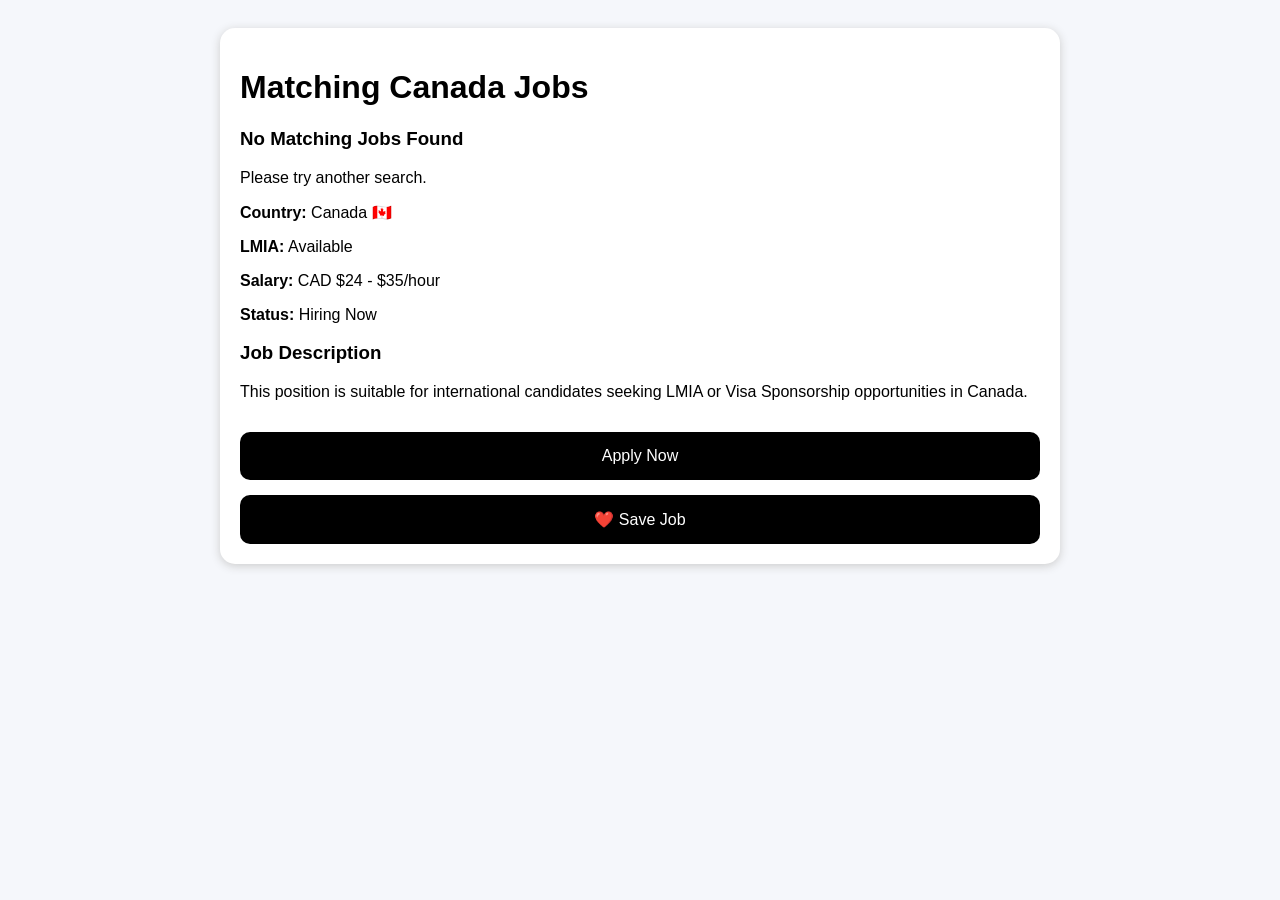
<file: jobs.html>
<!DOCTYPE html>
<html>

<head>

<title>Job Details</title>

<style>

body{
font-family:Arial;
background:#f5f7fb;
padding:20px;
}

.card{
background:white;
padding:20px;
border-radius:15px;
box-shadow:0 2px 10px #ccc;
max-width:800px;
margin:auto;
}

button{
width:100%;
padding:15px;
margin-top:15px;
background:#000;
color:white;
border:none;
border-radius:10px;
font-size:16px;
}

</style>

</head>

<body>

<div class="card">

<h1>
Matching Canada Jobs
</h1>

<div id="jobResults"></div>
<p><b>Country:</b> Canada 🇨🇦</p>

<p><b>LMIA:</b> Available</p>

<p><b>Salary:</b> CAD $24 - $35/hour</p>

<p><b>Status:</b> Hiring Now</p>

<h3>Job Description</h3>

<p>

This position is suitable for international candidates seeking LMIA or Visa Sponsorship opportunities in Canada.

</p>

<button onclick="applyJob()">

Apply Now

</button>
<button onclick="saveJob()">

❤️ Save Job

</button>
</div>

<script>

const matchedJobs =
JSON.parse(localStorage.getItem("matchedJobs")) || [];

const results =
document.getElementById("jobResults");


if(matchedJobs.length === 0){

results.innerHTML = `
<h3>No Matching Jobs Found</h3>
<p>Please try another search.</p>
`;

}else{


matchedJobs.forEach(function(job){


results.innerHTML += `

<div class="card">

<h2>${job.title}</h2>

<p>🇨🇦 Location: ${job.location}</p>

<p>LMIA: ${job.lmia}</p>

<p>Salary: ${job.salary}</p>

<p>⭐ Match Score: ${job.match}%</p>



</div>

`;

});

}



function applyJob(jobName){

let applications =
JSON.parse(localStorage.getItem("applications")) || [];


applications.push({

job: jobName,

company:"Canadian Employer",

status:"Applied"

});


localStorage.setItem(
"applications",
JSON.stringify(applications)
);


alert("✅ Application Submitted Successfully!");

}




function saveJob(jobName){

let savedJobs =
JSON.parse(localStorage.getItem("savedJobs")) || [];


if(!savedJobs.includes(jobName)){


savedJobs.push(jobName);


localStorage.setItem(
"savedJobs",
JSON.stringify(savedJobs)
);


alert("❤️ Job Saved Successfully!");


}else{


alert("⚠️ This job is already saved.");


}


}
</script>

</body>

</html>
</file>
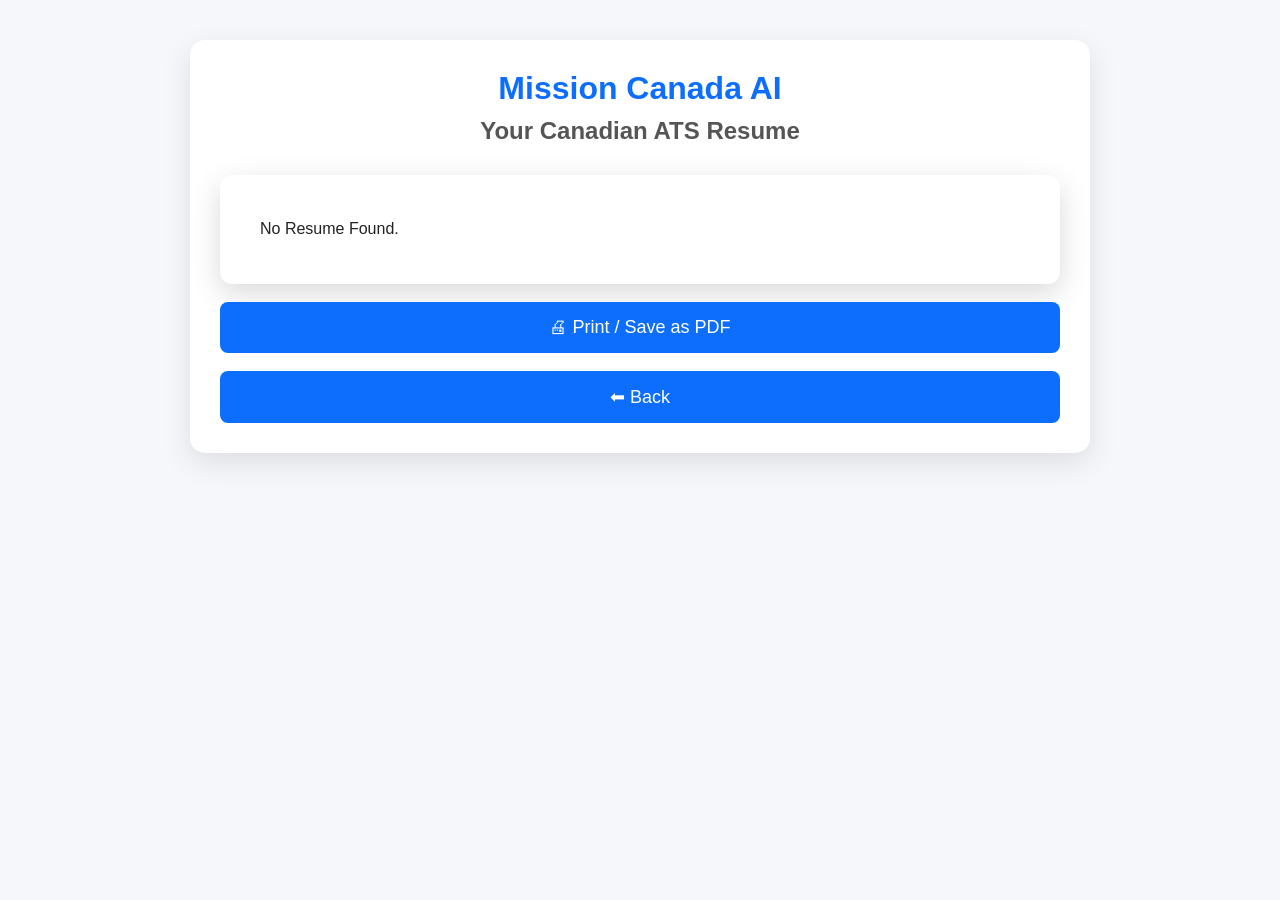
<file: Preview.html>
<!DOCTYPE html>
<html lang="en">

<head>

<meta charset="UTF-8">

<meta name="viewport" content="width=device-width, initial-scale=1.0">

<title>Resume Preview</title>

<link rel="stylesheet" href="resume.css">

</head>

<body>

<div class="container">

<h1>Mission Canada AI</h1>

<h2>Your Canadian ATS Resume</h2>

<pre id="resumePreview"></pre>

<br>

<button onclick="window.print()">

🖨 Print / Save as PDF

</button>

<br><br>

<button onclick="window.location.href='resume.html'">

⬅ Back

</button>

</div>

<script>

const resume =
localStorage.getItem("generatedResume");

document.getElementById("resumePreview").textContent =
resume || "No Resume Found.";

</script>

</body>

</html>
</file>
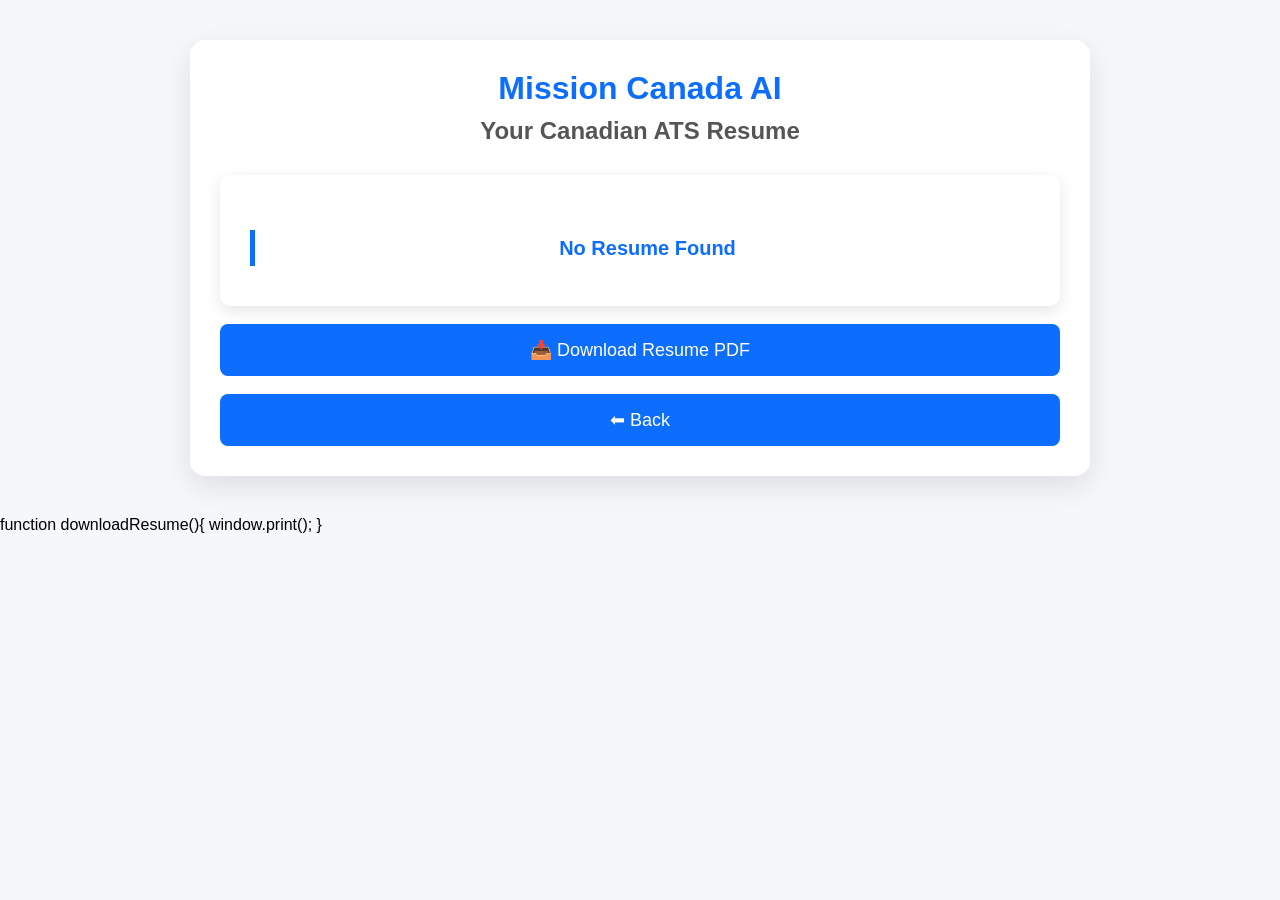
<file: preview.html>
<!DOCTYPE html>
<html lang="en">

<head>

<meta charset="UTF-8">

<meta name="viewport" content="width=device-width, initial-scale=1.0">

<title>Resume Preview</title>

<link rel="stylesheet" href="resume.css">

</head>

<body>

<div class="container">

<h1>Mission Canada AI</h1>

<h2>Your Canadian ATS Resume</h2>

<div id="resumePreview"
style="
background:white;
padding:30px;
border-radius:10px;
box-shadow:0 5px 15px rgba(0,0,0,.1);
line-height:1.8;
white-space:pre-wrap;
font-size:16px;
">
</div>

<br>

<button onclick="downloadResume()">

📥 Download Resume PDF

</button>

<br><br>

<button onclick="window.location.href='resume.html'">

⬅ Back

</button>

</div>
function downloadResume(){

window.print();

}
<script>



const resume = localStorage.getItem("generatedResume");

const preview = document.getElementById("resumePreview");

if(resume){

preview.innerHTML = resume
.replace(/\n/g,"<br>")
.replace(
/CANADIAN ATS RESUME/g,
"<div style='text-align:center;padding-bottom:20px;border-bottom:3px solid #0d6efd;'><h1 style='margin:0;color:#0d6efd;'>CANADIAN ATS RESUME</h1><p style='margin-top:10px;color:#666;'>Professional Resume - ATS Friendly Format</p></div>"
)
.replace(/PROFESSIONAL SUMMARY/g,"<h2 style='color:#0d6efd;'>Professional Summary</h2>")
.replace(/WORK EXPERIENCE/g,"<h2 style='color:#0d6efd;'>Work Experience</h2>")
.replace(/EDUCATION/g,"<h2 style='color:#0d6efd;'>Education</h2>")
.replace(/SKILLS/g,"<h2 style='color:#0d6efd;'>Skills</h2>")
.replace(/CORE SKILLS/g,"<h2 style='color:#0d6efd;'>Core Skills</h2>")
.replace(/CERTIFICATIONS/g,"<h2 style='color:#0d6efd;'>Certifications</h2>")
.replace(/LANGUAGES/g,"<h2 style='color:#0d6efd;'>Languages</h2>")
.replace(/REFERENCES/g,"<h2 style='color:#0d6efd;'>References</h2>");

}else{

preview.innerHTML="<h2>No Resume Found</h2>";

}

</script>

</body>

</html>
</file>
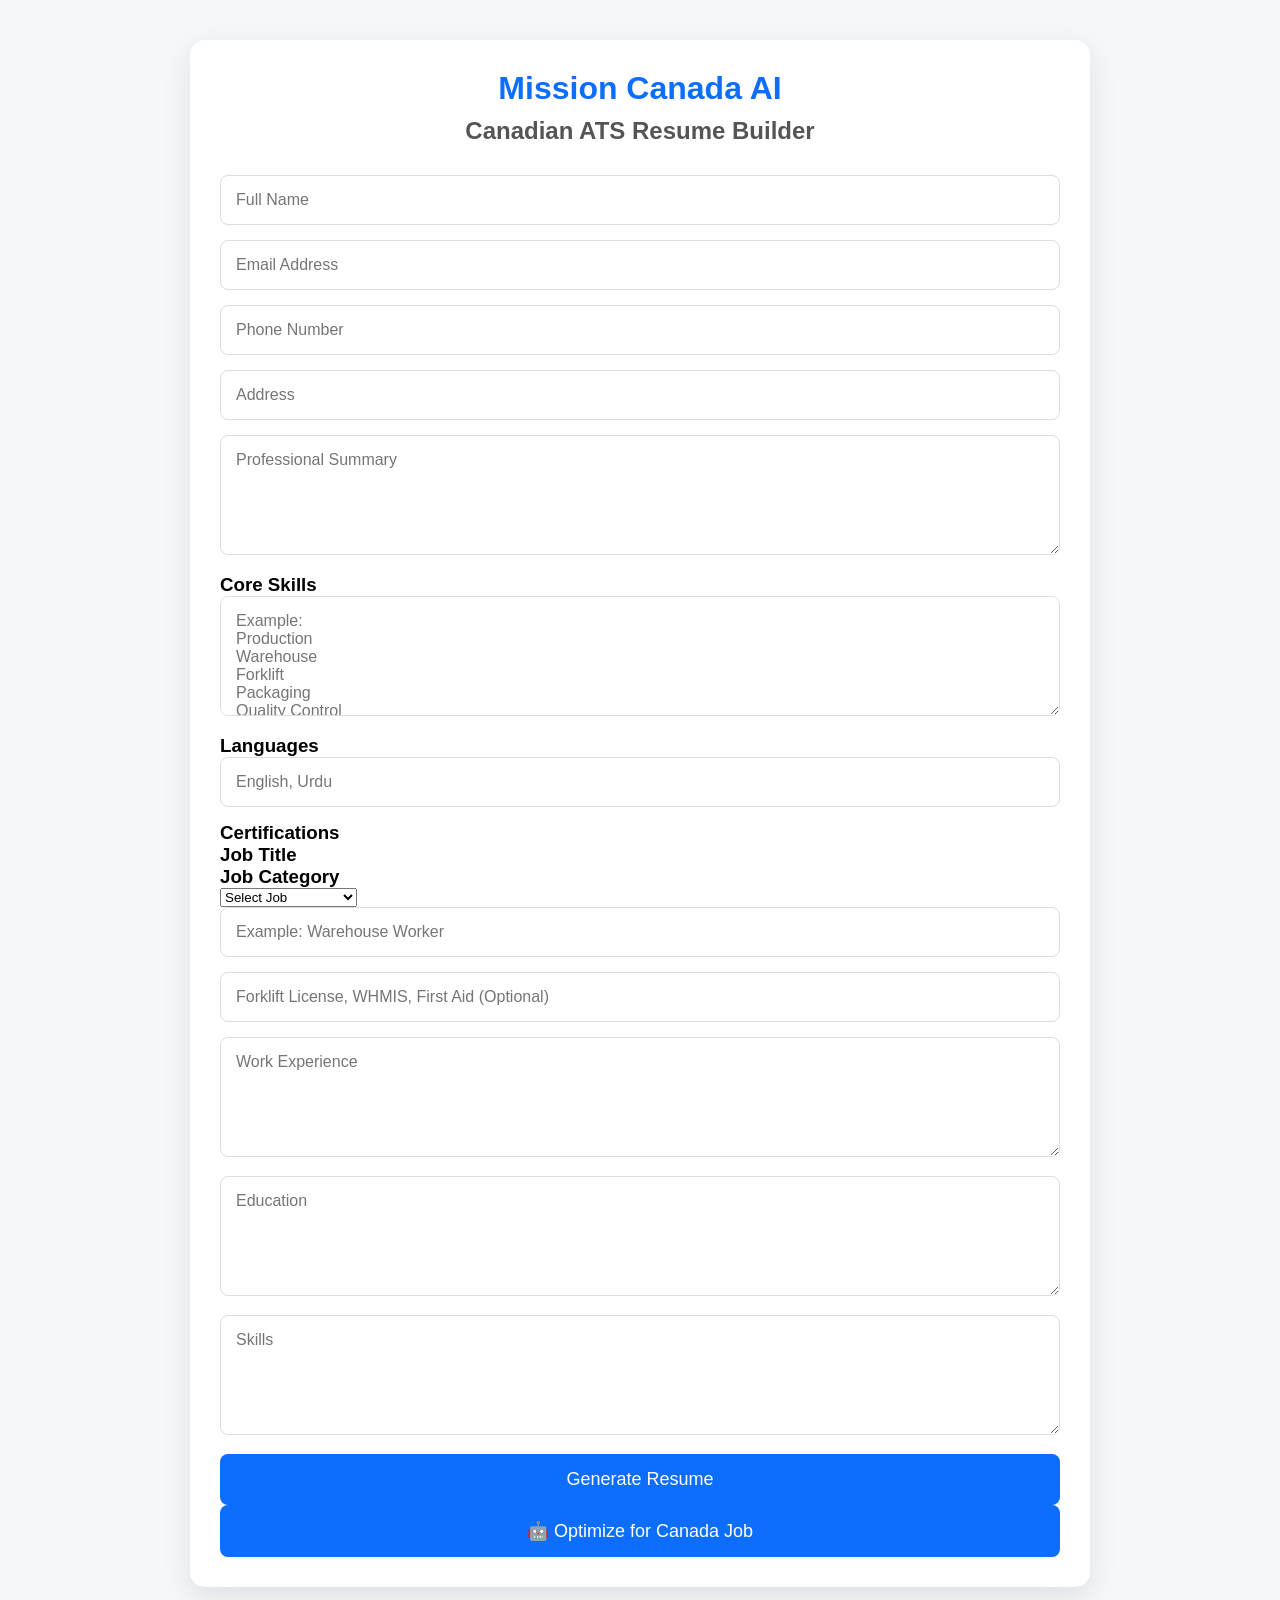
<file: resume.html>
<!DOCTYPE html>
<html lang="en">

<head>

<meta charset="UTF-8">
<meta name="viewport" content="width=device-width, initial-scale=1.0">

<title>Mission Canada AI - Resume Builder</title>

<link rel="stylesheet" href="resume.css">

</head>

<body>

<div class="container">

<h1>Mission Canada AI</h1>

<h2>Canadian ATS Resume Builder</h2>

<form id="resumeForm">

<input type="text" id="fullName" placeholder="Full Name" required>

<input type="email" id="email" placeholder="Email Address" required>

<input type="text" id="phone" placeholder="Phone Number" required>

<input type="text" id="address" placeholder="Address">

<textarea id="summary" placeholder="Professional Summary"></textarea>
<h3>Core Skills</h3>

<textarea id="coreSkills"
placeholder="Example:
Production
Warehouse
Forklift
Packaging
Quality Control
Inventory Management"></textarea>

<h3>Languages</h3>

<input type="text"
id="languages"
placeholder="English, Urdu">

<h3>Certifications</h3>
<h3>Job Title</h3>
<h3>Job Category</h3>

<select id="jobCategory">

<option value="">Select Job</option>

<option>Warehouse Worker</option>

<option>General Labourer</option>

<option>Production Worker</option>

<option>Forklift Operator</option>

<option>Machine Operator</option>

<option>Driver</option>

<option>Factory Worker</option>

</select>
<input
type="text"
id="jobTitle"
placeholder="Example: Warehouse Worker">
<input type="text"
id="certifications"
placeholder="Forklift License, WHMIS, First Aid (Optional)">
<textarea id="experience" placeholder="Work Experience"></textarea>

<textarea id="education" placeholder="Education"></textarea>

<textarea id="skills" placeholder="Skills"></textarea>

<button type="submit">

Generate Resume

</button>
<button type="button" id="optimizeBtn">

🤖 Optimize for Canada Job

</button>
</form>

</div>
<script>
alert("resume.html Loaded");
</script>
<script src="resume.js"></script>

</body>

</html>
</file>
<file: resume.css>
*{
margin:0;
padding:0;
box-sizing:border-box;
font-family:Arial, Helvetica, sans-serif;
}

body{

background:#f5f7fb;

}

.container{

max-width:900px;

margin:40px auto;

background:white;

padding:30px;

border-radius:15px;

box-shadow:0 10px 30px rgba(0,0,0,.1);

}

h1{

text-align:center;

color:#0d6efd;

margin-bottom:10px;

}

h2{

text-align:center;

margin-bottom:30px;

color:#555;

}

input,
textarea{

width:100%;

padding:15px;

margin-bottom:15px;

border:1px solid #ddd;

border-radius:8px;

font-size:16px;

}

textarea{

height:120px;

resize:vertical;

}

button{

width:100%;

padding:15px;

background:#0d6efd;

color:white;

border:none;

border-radius:8px;

font-size:18px;

cursor:pointer;

transition:.3s;

}

button:hover{

background:#084298;

}
#resumePreview{

max-width:850px;

margin:auto;

background:white;

padding:40px;

border-radius:12px;

box-shadow:0 10px 30px rgba(0,0,0,.15);

line-height:1.8;

font-size:16px;

color:#222;

}

#resumePreview h1{

color:#0d6efd;

border-bottom:3px solid #0d6efd;

padding-bottom:10px;

margin-bottom:20px;

}

#resumePreview h2{

color:#0d6efd;

margin-top:25px;

margin-bottom:10px;

border-left:5px solid #0d6efd;

padding-left:10px;

font-size:20px;

}

#resumePreview hr{

margin:20px 0;

}
</file>
